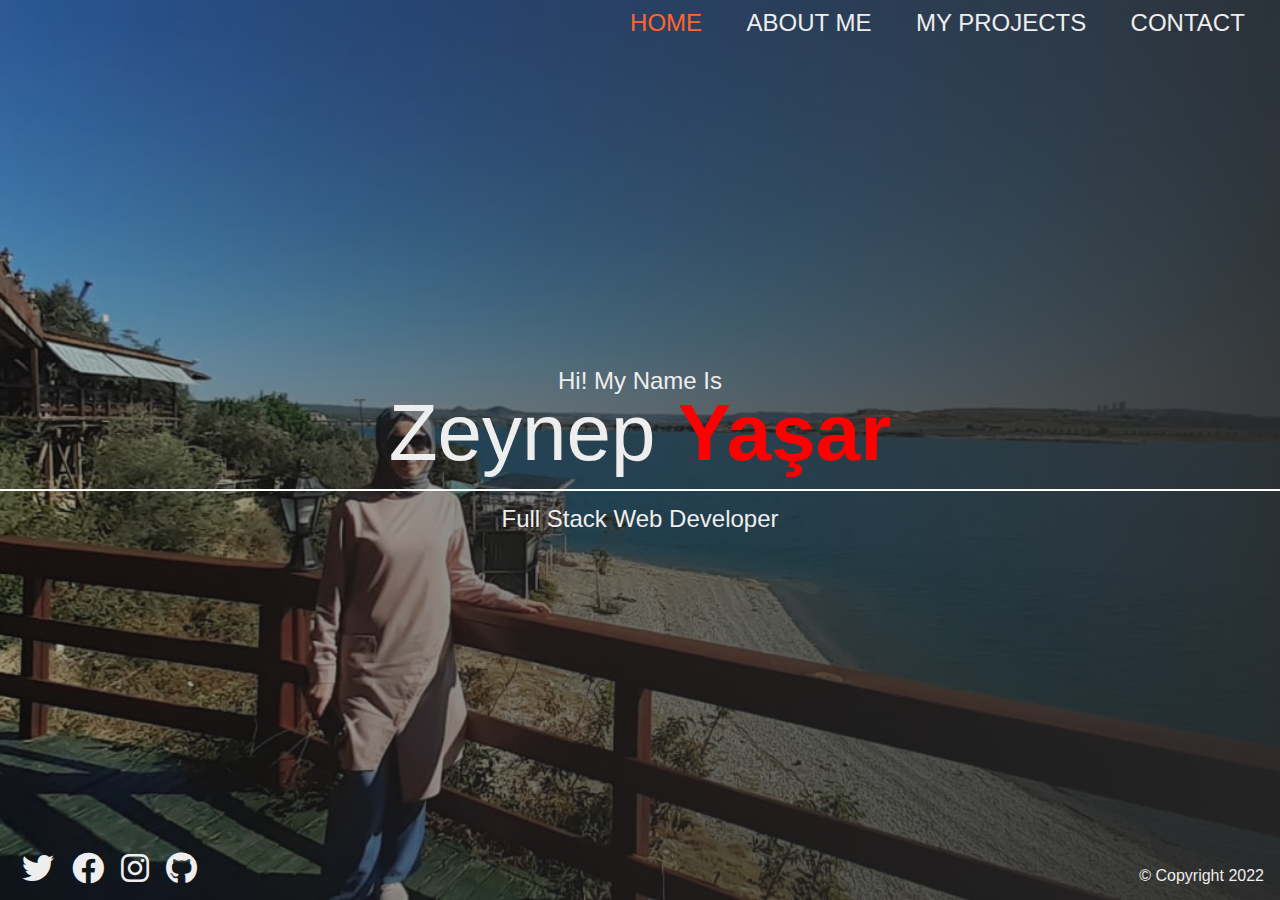
<file: index.html>
<!DOCTYPE html>
<html lang="en">
<head>
    <meta charset="UTF-8">
    <meta http-equiv="X-UA-Compatible" content="IE=edge">
    <meta name="viewport" content="width=device-width, initial-scale=1.0">
    <title>Document</title>
    <link rel="stylesheet" href="./css/main.css">
    <link rel="stylesheet" href="https://cdnjs.cloudflare.com/ajax/libs/font-awesome/6.0.0/css/all.min.css" integrity="sha512-9usAa10IRO0HhonpyAIVpjrylPvoDwiPUiKdWk5t3PyolY1cOd4DSE0Ga+ri4AuTroPR5aQvXU9xC6qOPnzFeg==" crossorigin="anonymous" referrerpolicy="no-referrer" />
</head>
<body>
    <div class="home-bgImg-container">
        <nav class="nav">
            <ul class="nav__list">
              <li class="nav__item">
                <a href="index.html" class="nav__link nav__link--active">Home</a>
              </li>
              <li class="nav__item">
                <a href="about.html" class="nav__link">About Me</a>
              </li>
              <li class="nav__item">
                <a href="projects.html" class="nav__link">My Projects</a>
              </li>
              <li class="nav__item">
                <a href="contact.html" class="nav__link">Contact</a>
              </li>
            </ul>
          </nav>  
          <!-- HOME MAIN -->
        <main class="home">
            <h2>Hi! My Name Is</h2>
            <h1 class="home__name">
            Zeynep <span class="home__name--last">Yaşar</span>
            </h1>
            <h2>Full Stack Web Developer</h2>
        </main>
        <!-- HOME FOOTER -->
        <footer class="horizontal">
          <div class="social-icons">
            <a href="#">
              <i class="fab fa-twitter fa-2x"></i>
            </a>
            <a href="#">
              <i class="fab fa-facebook fa-2x"></i>
            </a>
            <a href="#">
              <i class="fab fa-instagram fa-2x"></i>
            </a>
            <a href="#">
              <i class="fab fa-github fa-2x"></i>
            </a>
          </div>
          <div class="copyright">&copy; Copyright 2022</div>
        </footer>
    </div>
</body>
</html>
</file>
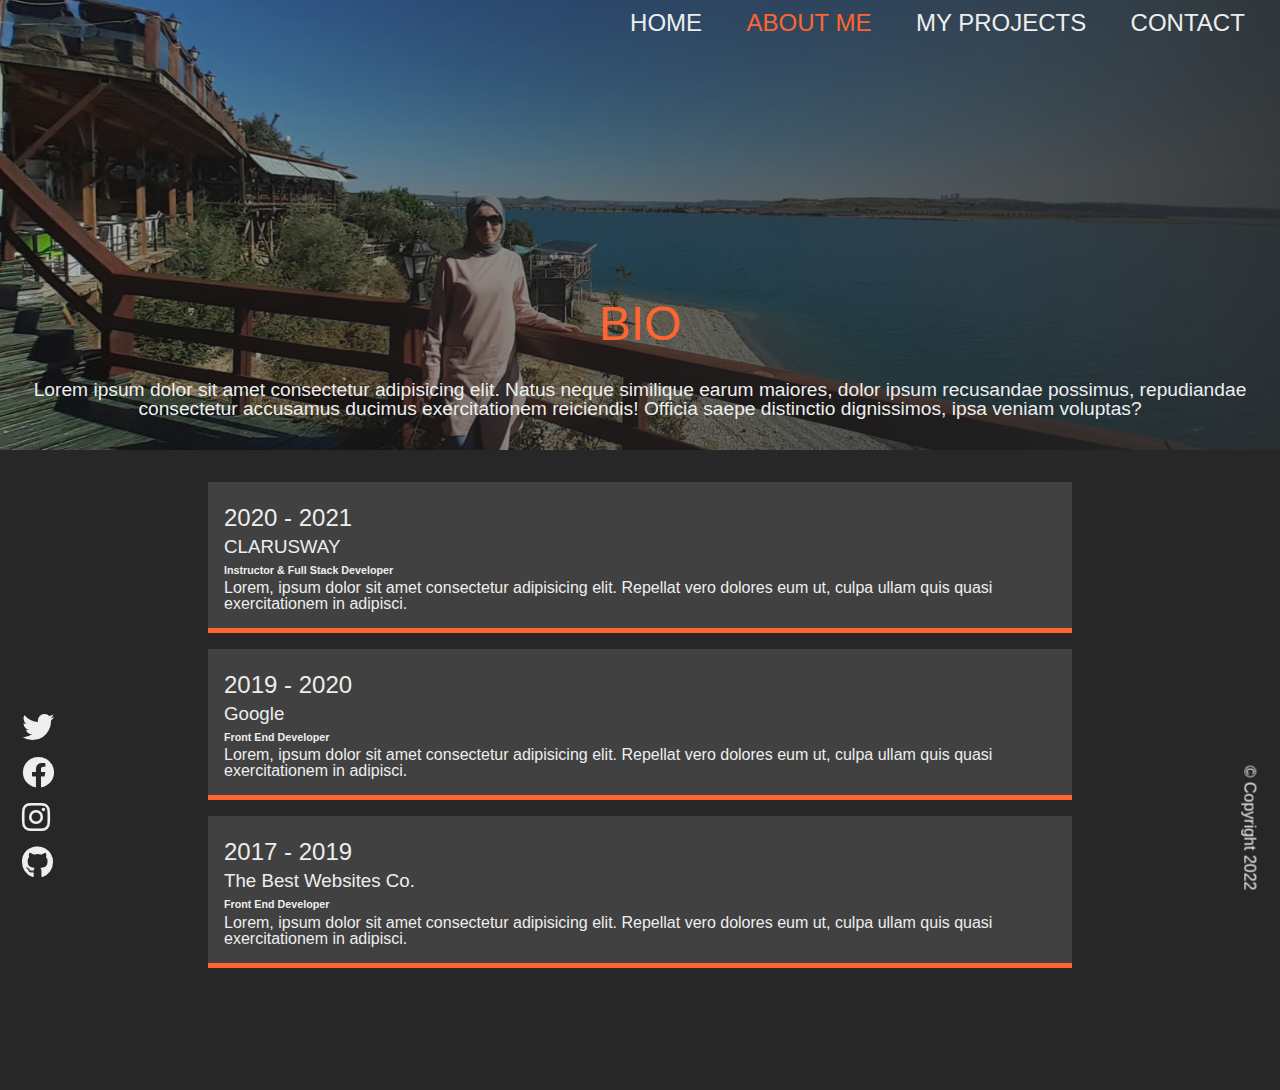
<file: about.html>
<!DOCTYPE html>
<html lang="en">
  <head>
    <meta charset="UTF-8" />
    <meta http-equiv="X-UA-Compatible" content="IE=edge" />
    <meta name="viewport" content="width=device-width, initial-scale=1.0" />
    <link rel="stylesheet" href="css/main.css" />
    <title>Portfolio-About</title>
  </head>
  <body>
    <div class="about-bgImg-container">
      <!-- ABOUT NAV -->
      <nav class="nav">
        <ul class="nav__list">
          <li class="nav__item">
            <a href="index.html" class="nav__link">Home</a>
          </li>
          <li class="nav__item">
            <a href="about.html" class="nav__link nav__link--active"
              >About Me</a
            >
          </li>
          <li class="nav__item">
            <a href="projects.html" class="nav__link">My Projects</a>
          </li>
          <li class="nav__item">
            <a href="contact.html" class="nav__link">Contact</a>
          </li>
        </ul>
      </nav>
      <div class="about__bio-image">
        <h2>BIO</h2>
        <p>
          Lorem ipsum dolor sit amet consectetur adipisicing elit. Natus neque
          similique earum maiores, dolor ipsum recusandae possimus, repudiandae
          consectetur accusamus ducimus exercitationem reiciendis! Officia saepe
          distinctio dignissimos, ipsa veniam voluptas?
        </p>
      </div>
    </div>
    <!-- ABOUT MAIN -->
    <main class="about">
      <div class="about__container">
        <div class="about__job">
          <h2 class="text-secondary">2020 - 2021</h2>
          <h3>CLARUSWAY</h3>
          <h6>Instructor & Full Stack Developer</h6>
          <p>
            Lorem, ipsum dolor sit amet consectetur adipisicing elit. Repellat
            vero dolores eum ut, culpa ullam quis quasi exercitationem in
            adipisci.
          </p>
        </div>
        <div class="about__job">
          <h2 class="text-secondary">2019 - 2020</h2>
          <h3>Google</h3>
          <h6>Front End Developer</h6>
          <p>
            Lorem, ipsum dolor sit amet consectetur adipisicing elit. Repellat
            vero dolores eum ut, culpa ullam quis quasi exercitationem in
            adipisci.
          </p>
        </div>
        <div class="about__job">
          <h2 class="text-secondary">2017 - 2019</h2>
          <h3>The Best Websites Co.</h3>
          <h6>Front End Developer</h6>
          <p>
            Lorem, ipsum dolor sit amet consectetur adipisicing elit. Repellat
            vero dolores eum ut, culpa ullam quis quasi exercitationem in
            adipisci.
          </p>
        </div>
      </div>
    </main>
    <!-- ABOUT FOOTER -->
    <footer class="vertical">
      <div class="social-icons">
        <a href="#">
          <i class="fab fa-twitter fa-2x"></i>
        </a>
        <a href="#">
          <i class="fab fa-facebook fa-2x"></i>
        </a>
        <a href="#">
          <i class="fab fa-instagram fa-2x"></i>
        </a>
        <a href="#">
          <i class="fab fa-github fa-2x"></i>
        </a>
      </div>
      <div class="copyright">&copy; Copyright 2022</div>
    </footer>
  </body>
</html>
</file>
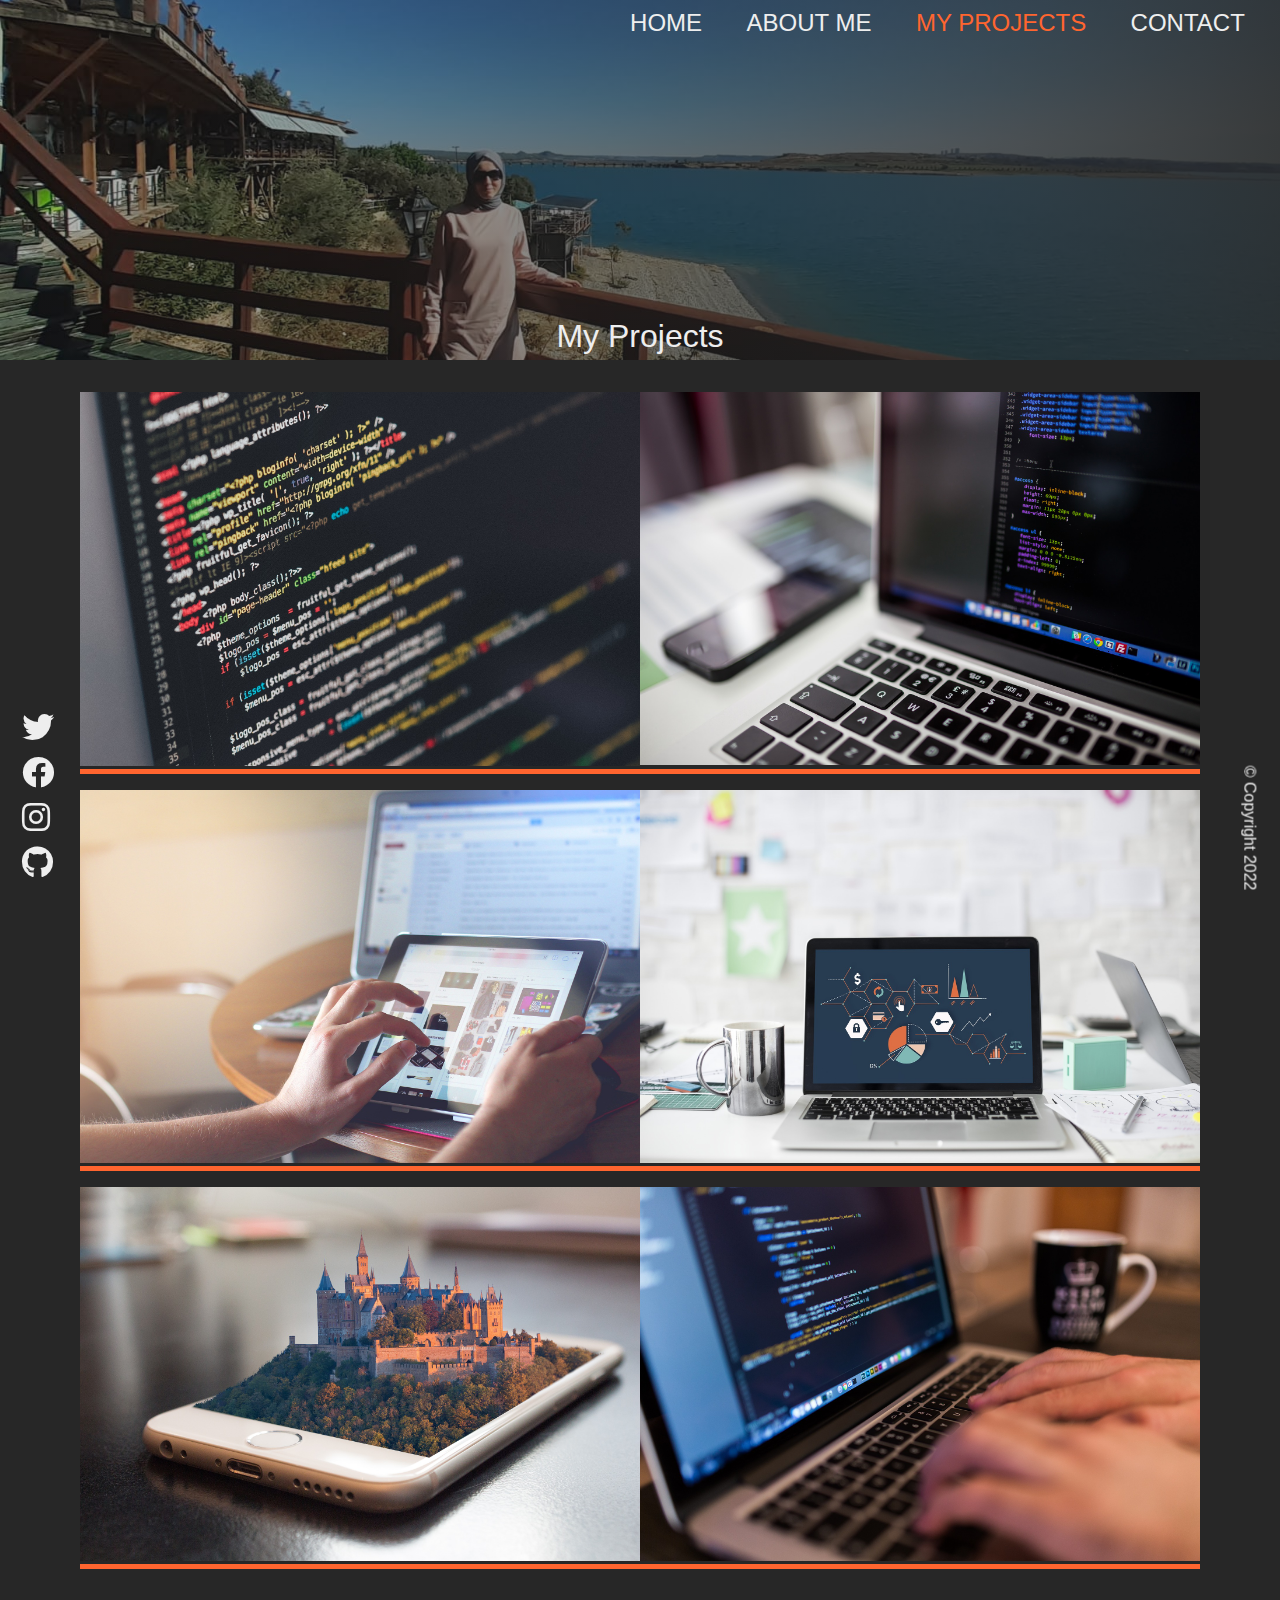
<file: projects.html>
<!DOCTYPE html>
<html lang="en">
  <head>
    <meta charset="UTF-8" />
    <meta name="viewport" content="width=device-width, initial-scale=1.0" />
    <meta http-equiv="X-UA-Compatible" content="ie=edge" />
    <link rel="stylesheet" href="css/main.css" />
    <title>Portfolio-Projects</title>
  </head>
  <body>
    <div class="project-bgImg-container">
      <!-- PROJECT NAV -->
      <nav class="nav">
        <ul class="nav__list">
          <li class="nav__item">
            <a href="index.html" class="nav__link">Home</a>
          </li>
          <li class="nav__item">
            <a href="about.html" class="nav__link">About Me</a>
          </li>
          <li class="nav__item">
            <a href="projects.html" class="nav__link nav__link--active"
              >My Projects</a
            >
          </li>
          <li class="nav__item">
            <a href="contact.html" class="nav__link">Contact</a>
          </li>
        </ul>
      </nav>
      <div class="projects__bio-image">
        <h1>My Projects</h1>
      </div>
    </div>
    <!-- PROJECT MAIN -->
    <main class="projects">
      <div class="projects__items">
        <div class="projects__item">
          <img src="img/project-1.jpg" alt="My Project" />
        </div>
        <div class="projects__item">
          <img src="img/project-2.jpg" alt="My Project" />
        </div>
        <div class="projects__item">
          <img src="img/project-3.jpg" alt="My Project" />
        </div>
        <div class="projects__item">
          <img src="img/project-4.jpg" alt="My Project" />
        </div>
        <div class="projects__item">
          <img src="img/project-5.jpg" alt="My Project" />
        </div>
        <div class="projects__item">
          <img src="img/project-6.jpg" alt="My Project" />
        </div>
      </div>
    </main>
    <!-- PROJECT FOOTER -->
    <footer class="vertical">
      <div class="social-icons">
        <a href="#">
          <i class="fab fa-twitter fa-2x"></i>
        </a>
        <a href="#">
          <i class="fab fa-facebook fa-2x"></i>
        </a>
        <a href="#">
          <i class="fab fa-instagram fa-2x"></i>
        </a>
        <a href="#">
          <i class="fab fa-github fa-2x"></i>
        </a>
      </div>
      <div class="copyright">&copy; Copyright 2022</div>
    </footer>
  </body>
</html>
</file>
<file: css/main.css>
@import url("https://cdnjs.cloudflare.com/ajax/libs/font-awesome/6.0.0/css/all.min.css");
* {
  margin: 0;
  padding: 0;
  box-sizing: border-box;
}

.link-style a, footer.middle a, footer.vertical .social-icons a, footer.vertical a, footer.horizontal a {
  padding: 0.4rem;
  transition: all 1s;
}
.link-style a:hover, footer.middle a:hover, footer.vertical a:hover, footer.horizontal a:hover {
  color: #ff652f;
}

footer.horizontal {
  height: 10vh;
  display: flex;
  justify-content: space-between;
  align-items: flex-end;
  padding: 1rem;
}

footer.vertical {
  height: 10vh;
  display: flex;
  justify-content: space-between;
  align-items: flex-end;
  padding: 1rem;
}
footer.vertical .social-icons {
  display: flex;
  flex-direction: column;
  position: fixed;
  bottom: 1rem;
}
footer.vertical .copyright {
  position: fixed;
  bottom: 1rem;
  right: 3rem;
  transform: rotate(90deg) translate(-3rem, -5rem);
}

footer.middle {
  height: 20vh;
  display: flex;
  flex-direction: column;
  justify-content: flex-start;
  padding: 1rem;
  gap: 1rem;
  align-items: center;
}

.nav {
  height: 10vh;
  padding: 1rem;
}
.nav__list {
  text-align: right;
}
.nav__item {
  display: inline;
  padding: 1rem;
}
.nav__link {
  font-size: 1rem;
  text-transform: uppercase;
  font-weight: 500;
  transition: all 1s;
}
.nav__link:hover {
  color: #75270b;
}
.nav__link--active {
  color: #ff652f;
}

.about-bgImg-container {
  height: 50vh;
  width: 100%;
  background: linear-gradient(to right, rgba(39, 39, 39, 0.3), rgba(39, 39, 39, 0.9)), url("../img/IMG.jpg");
  background-position: center;
  background-size: cover;
  display: flex;
  flex-direction: column;
  justify-content: space-between;
}

.about__bio-image {
  text-align: center;
}
.about__bio-image h2 {
  font-size: 3rem;
  color: #ff652f;
}
.about__bio-image p {
  font-size: 1.2rem;
  margin: 2rem;
}

.about__container {
  width: 70vw;
  margin: 2rem auto;
}
.about__job {
  margin: 1rem;
  background-color: #414141;
  padding: 1rem;
  border-bottom: 5px solid #ff652f;
}
.about__job h2, .about__job h3 {
  margin: 0.5rem 0;
}
.about__job h6 {
  margin: 0.3rem 0;
}

.contact-bgImg-container {
  height: 100vh;
  width: 100%;
  background: linear-gradient(to right, rgba(39, 39, 39, 0.3), rgba(39, 39, 39, 0.9)), url("../img/IMG.jpg");
  background-position: center;
  background-size: cover;
}
.contact-bgImg-container nav {
  height: 40vh;
}

.contact {
  height: 40vh;
  display: flex;
  flex-direction: column;
  justify-content: center;
  text-align: center;
}
.contact h2 {
  font-size: 3rem;
  margin-bottom: 2rem;
}
.contact__list {
  display: flex;
  flex-direction: column;
  flex-wrap: nowrap;
  justify-content: center;
  align-items: center;
  gap: 2.5rem;
  font-size: 1.5rem;
}
.contact .text-secondary {
  color: #ff652f;
}

.home-bgImg-container {
  height: 100vh;
  width: 100%;
  background: linear-gradient(to right, rgba(39, 39, 39, 0.3), rgba(39, 39, 39, 0.9)), url("../img/IMG.jpg");
  background-position: center;
  background-size: cover;
}

.home {
  height: 80vh;
  display: flex;
  justify-content: center;
  flex-direction: column;
  text-align: center;
}
.home__name {
  font-size: 5rem;
  padding-bottom: 1rem;
  margin-bottom: 1rem;
  border-bottom: 2px solid #fff;
}
.home__name--last {
  color: red;
  font-weight: 700;
}

.project-bgImg-container {
  height: 40vh;
  width: 100%;
  background: linear-gradient(to right, rgba(39, 39, 39, 0.3), rgba(39, 39, 39, 0.9)), url("../img/IMG.jpg");
  background-position: center;
  background-size: cover;
  display: flex;
  flex-direction: column;
  justify-content: space-between;
}
.project-bgImg-container .projects__bio-image {
  margin: 0.5rem;
  text-align: center;
}

.projects__items {
  width: 100%;
  display: flex;
  flex-wrap: wrap;
  justify-content: center;
  padding: 2rem 5rem;
  gap: 1rem 0rem;
}
.projects__item {
  width: 100%;
  cursor: pointer;
  border-bottom: 5px solid #ff652f;
  position: relative;
}
.projects__item img {
  width: 100%;
}
.projects__item::after {
  content: "";
  height: 100%;
  width: 100%;
  background-color: #ff652f;
  position: absolute;
  left: 0;
  opacity: 0;
  transition: all 1s;
}
.projects__item:hover::after {
  opacity: 0.7;
}

@media screen and (min-width: 0px) {
  .nav {
    padding: 0.5rem;
  }
  .nav__list {
    text-align: center;
  }
  .nav__item {
    padding-right: 0.7rem;
  }
  .nav .nav__link {
    font-size: 0.9rem;
  }

  .contact h2 {
    font-size: 2rem;
    margin-bottom: 1rem;
  }
  .contact__list {
    gap: 2rem 1.2rem;
    font-size: 1.2rem;
  }
}
@media screen and (min-width: 576px) {
  .nav {
    padding: 0.7rem;
  }
  .nav__list {
    text-align: right;
  }
  .nav__item {
    padding-right: 1rem;
  }
  .nav .nav__link {
    font-size: 1rem;
  }

  .contact h2 {
    font-size: 2.5rem;
    margin-bottom: 1.5rem;
  }
  .contact__list {
    gap: 2.5rem 2rem;
    font-size: 1.5rem;
  }
}
@media screen and (min-width: 768px) {
  .nav__item {
    padding-right: 1.3rem;
  }
  .nav .nav__link {
    font-size: 1.3rem;
  }

  .projects__item {
    width: 100%;
  }
}
@media screen and (min-width: 1024px) {
  .nav__item {
    padding-right: 1.5rem;
  }
  .nav .nav__link {
    font-size: 1.5rem;
  }

  .projects__item {
    width: 50%;
  }

  .contact__list {
    flex-direction: row;
  }
}
@media screen and (min-width: 1600px) {
  .projects__item {
    width: 33%;
  }
}
body {
  color: #eee;
  background-color: #272727;
  height: 100vh;
  font-family: "Segoe UI", Tahoma, Verdana, sans-serif;
  line-height: 1;
}

a {
  text-decoration: none;
  color: #eee;
}

h1, h2, h3 {
  font-weight: 400;
}

/*# sourceMappingURL=main.css.map */
</file>
